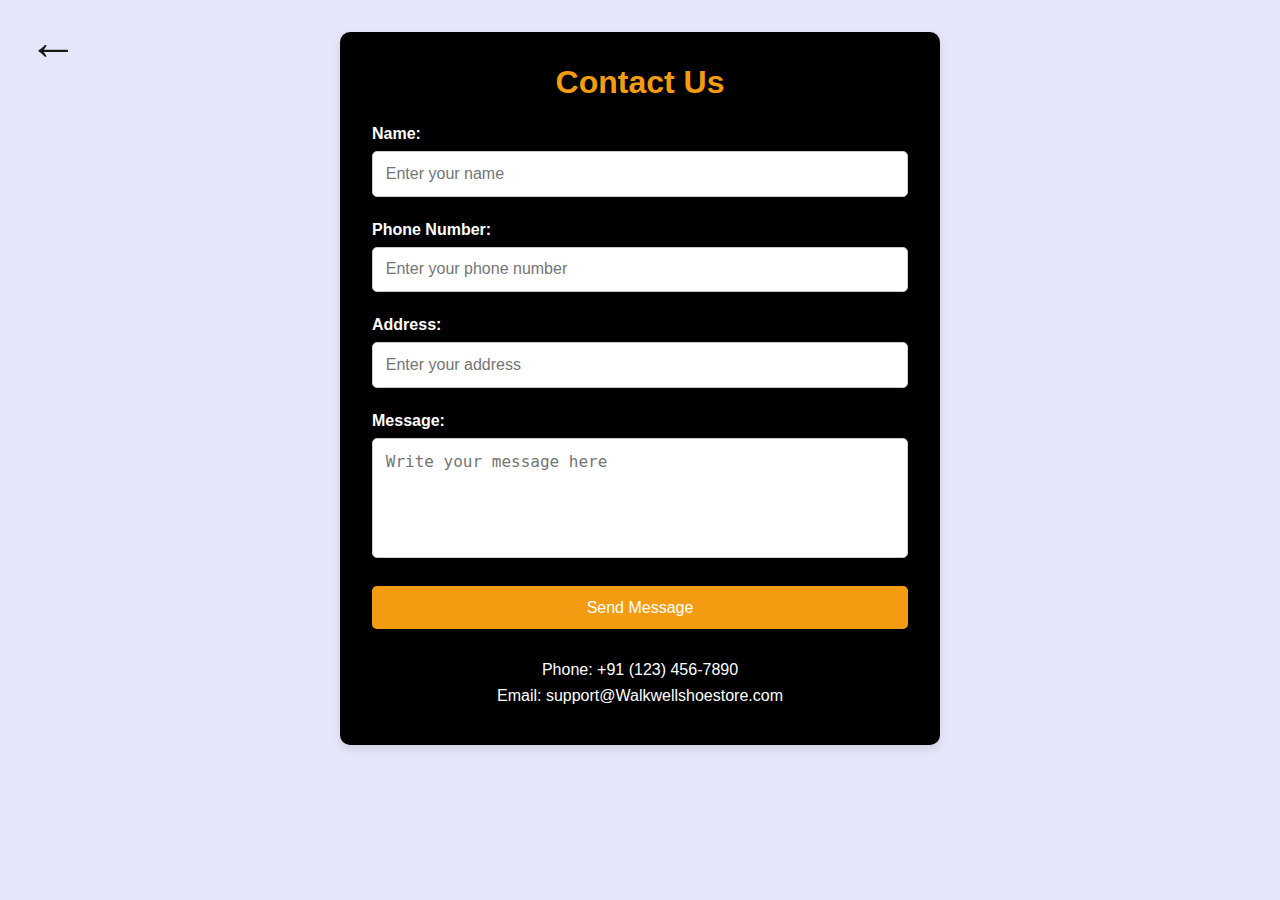
<file: contact.html>
<!DOCTYPE html>
<html lang="en">
<head>
    <meta charset="UTF-8">
    <meta name="viewport" content="width=device-width, initial-scale=1.0">
    <title>Contact Us - ShoeStore</title>
    <style>
        * {
            margin: 0;
            padding: 0;
            box-sizing: border-box;
        }

        body {
            font-family: Arial, sans-serif;
            background-color: lavender;
            color: white;
            padding: 2rem;
        }

        .back-arrow {
            position: absolute;
            padding: 0.2rem;
            top: 10px;
            left: 25px;
            font-size: 50px;
            color: #1a1818;
            text-decoration: black;
            cursor: pointer;
            display: flex;
            align-items: center;
        }

        .back-arrow:hover {
            color: #f39c12;
        }

        .contact-container {
            max-width: 600px;
            margin: 0 auto;
            background-color: black;
            padding: 2rem;
            border-radius: 10px;
            box-shadow: 0 4px 8px rgba(0, 0, 0, 0.1);
        }

        h1 {
            text-align: center;
            margin-bottom: 1.5rem;
            color: #f39c12;
        }

        .form-group {
            margin-bottom: 1.5rem;
        }

        .form-group label {
            display: block;
            margin-bottom: 0.5rem;
            font-weight: bold;
        }

        .form-group input,
        .form-group textarea {
            width: 100%;
            padding: 0.8rem;
            border: 1px solid #ccc;
            border-radius: 5px;
            font-size: 1rem;
        }

        .form-group input:focus,
        .form-group textarea:focus {
            border-color: #f39c12;
            outline: none;
        }

        .form-group textarea {
            resize: none;
            height: 120px;
        }

        .error-message {
            color: red;
            font-size: 0.9rem;
            margin-top: 0.3rem;
            display: none;
        }

        .submit-btn {
            display: block;
            width: 100%;
            padding: 0.8rem;
            background-color: #f39c12;
            color: #fff;
            border: none;
            border-radius: 5px;
            font-size: 1rem;
            cursor: pointer;
            transition: background-color 0.3s ease;
        }

        .submit-btn:hover {
            background-color: #e08e0b;
        }

        .contact-info {
            text-align: center;
            margin-top: 2rem;
        }

        .contact-info p {
            margin-bottom: 0.5rem;
        }
    </style>
</head>
<body>
    <!-- Back Arrow -->
    <a class="back-arrow" onclick="history.back()">&#8592;</a>

    <div class="contact-container">
        <h1>Contact Us</h1>
        <form id="contact-form" onsubmit="return validateForm()">
            <div class="form-group">
                <label for="name">Name:</label>
                <input type="text" id="name" name="name" placeholder="Enter your name">
                <p class="error-message" id="name-error">Name is required and must be at least 3 characters long.</p>
            </div>
            <div class="form-group">
                <label for="phone">Phone Number:</label>
                <input type="tel" id="phone" name="phone" placeholder="Enter your phone number" pattern="[0-9]{10}">
                <p class="error-message" id="phone-error">Phone number must be exactly 10 digits.</p>
            </div>
            <div class="form-group">
                <label for="address">Address:</label>
                <input type="text" id="address" name="address" placeholder="Enter your address">
                <p class="error-message" id="address-error">Address is required.</p>
            </div>
            <div class="form-group">
                <label for="message">Message:</label>
                <textarea id="message" name="message" placeholder="Write your message here"></textarea>
                <p class="error-message" id="message-error">Message cannot be empty.</p>
            </div>
            <button type="submit" class="submit-btn">Send Message</button>
        </form>
        <div class="contact-info">
            <p>Phone: +91 (123) 456-7890</p>
            <p>Email: support@Walkwellshoestore.com</p>
        </div>
    </div>

    <script>
        function validateForm() {
            let isValid = true;

            // Name Validation
            const name = document.getElementById("name").value.trim();
            const nameError = document.getElementById("name-error");
            if (name.length < 3) {
                nameError.style.display = "block";
                isValid = false;
            } else {
                nameError.style.display = "none";
            }

            // Phone Number Validation
            const phone = document.getElementById("phone").value.trim();
            const phoneError = document.getElementById("phone-error");
            if (!/^\d{10}$/.test(phone)) {
                phoneError.style.display = "block";
                isValid = false;
            } else {
                phoneError.style.display = "none";
            }

            // Address Validation
            const address = document.getElementById("address").value.trim();
            const addressError = document.getElementById("address-error");
            if (address === "") {
                addressError.style.display = "block";
                isValid = false;
            } else {
                addressError.style.display = "none";
            }

            // Message Validation
            const message = document.getElementById("message").value.trim();
            const messageError = document.getElementById("message-error");
            if (message === "") {
                messageError.style.display = "block";
                isValid = false;
            } else {
                messageError.style.display = "none";
            }

            return isValid;
        }
    </script>
</body>
</html>
</file>
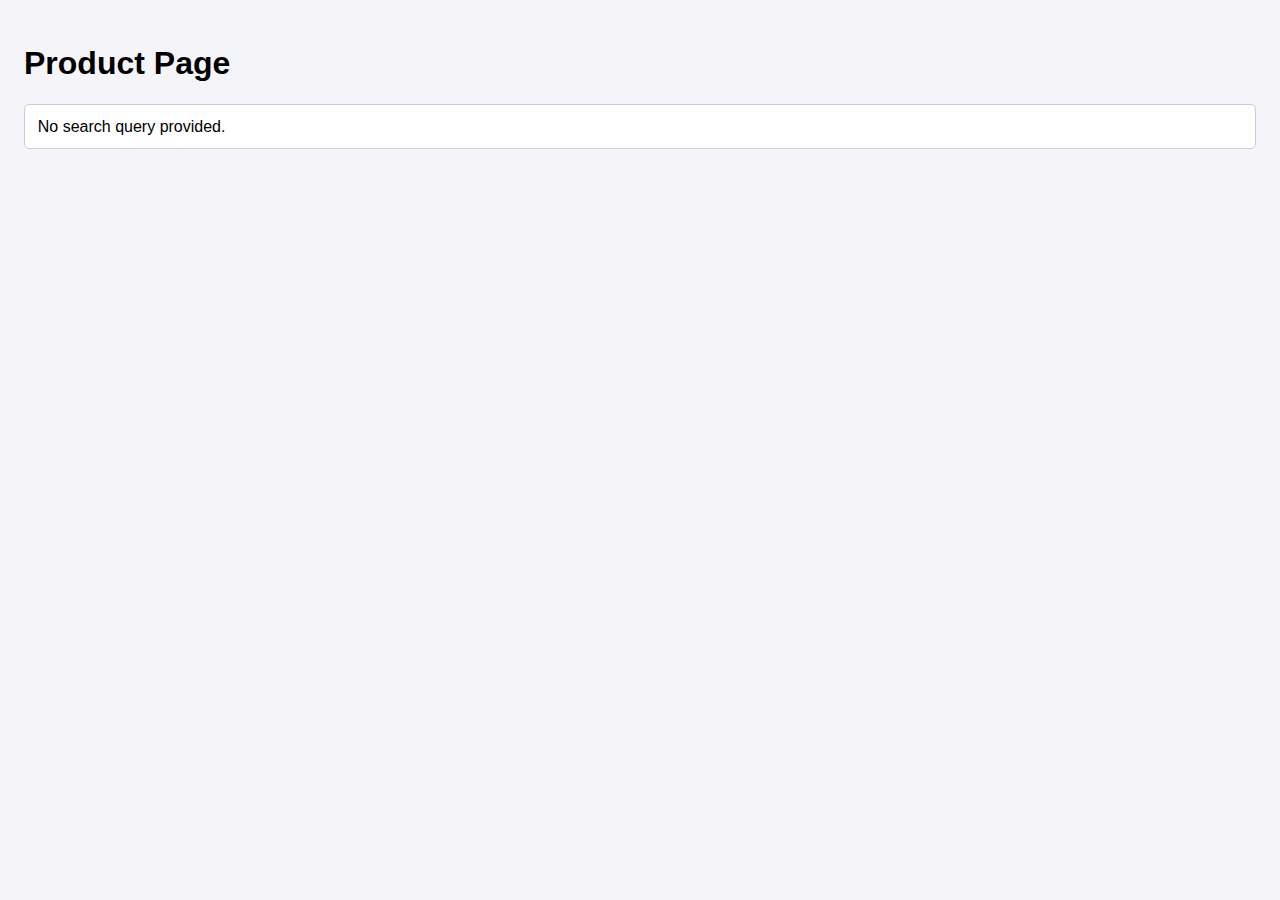
<file: explore.html>
<!-- Product Page (product.html) -->
<!DOCTYPE html>
<html lang="en">
<head>
    <meta charset="UTF-8">
    <meta name="viewport" content="width=device-width, initial-scale=1.0">
    <title>Products - Formal Shoes</title>
    <style>
        body {
            font-family: Arial, sans-serif;
            background-color: #f4f4f9;
            padding: 1rem;
        }

        .product-list {
            list-style: none;
            padding: 0;
        }

        .product-list li {
            background-color: #fff;
            border: 1px solid #ccc;
            padding: 0.8rem;
            margin-bottom: 0.5rem;
            border-radius: 5px;
        }

        .product-list li:hover {
            background-color: #f7f7f7;
        }
    </style>
</head>
<body>
    <h1>Product Page</h1>
    <ul id="product-list" class="product-list"></ul>

    <script>
        // Sample products
        const products = [
            { id: 1, name: "Black Formal Shoe", category: "Formal", price: "$50" },
            { id: 2, name: "Brown Leather Shoe", category: "Formal", price: "$60" },
            { id: 3, name: "Classic Oxford Shoe", category: "Formal", price: "$70" },
            { id: 4, name: "Comfort Dress Shoe", category: "Formal", price: "$55" },
        ];

        // Get the search query from the URL
        const urlParams = new URLSearchParams(window.location.search);
        const searchQuery = urlParams.get("search")?.toLowerCase();

        // Filter and display products based on the search query
        const productList = document.getElementById("product-list");
        if (searchQuery) {
            const matchingProducts = products.filter(product =>
                product.name.toLowerCase().includes(searchQuery)
            );

            if (matchingProducts.length > 0) {
                matchingProducts.forEach(product => {
                    const listItem = document.createElement("li");
                    listItem.textContent = `${product.name} - ${product.price}`;
                    productList.appendChild(listItem);
                });
            } else {
                productList.innerHTML = "<li>No products found matching your search.</li>";
            }
        } else {
            productList.innerHTML = "<li>No search query provided.</li>";
        }
    </script>
</body>
</html>
</file>
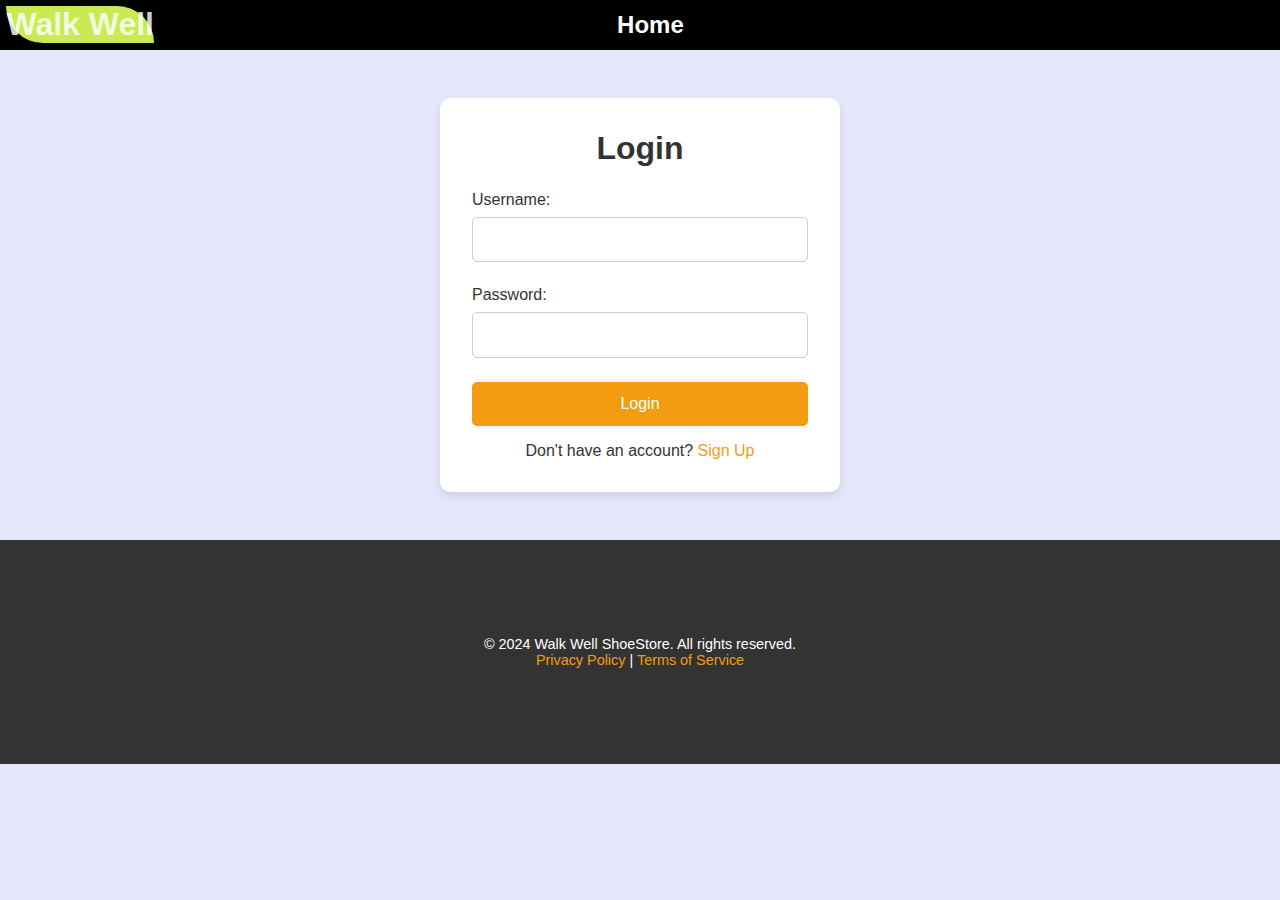
<file: login.html>
<!DOCTYPE html>
<html lang="en">
<head>
    <meta charset="UTF-8">
    <meta name="viewport" content="width=device-width, initial-scale=1.0">
    <title>Login - ShoeStore</title>
    <style>
        * {
            margin: 0;
            padding: 0;
            box-sizing: border-box;
        }
        body {
            font-family: Arial, sans-serif;
            background-color: lavender;
            display: flex;
            flex-direction: column;
            min-height: 100vh;
        }

        header {
            background: black;
            color: #fff;
            padding: 0.4rem;
            display: flex;
            justify-content: space-between;
            align-items: center;
        }

        header .logo {
            background-color: #c9ea52;
            border-top-right-radius: 6rem;
            border-bottom-left-radius: 6rem;
            color: #ffffffd1;
            font-size: 2rem;
            font-weight: bold;
        }

        header nav ul {
            list-style: none;
            display: flex;
        }

        header nav ul li {
            margin: 0 1rem;
        }

        header nav ul li a {
            color: #fff;
            text-decoration: none;
        }

          /* Centered Home Link */
          .home-link {
            flex: 2;
            text-align: center;
            padding-right: 10%;
        }

        .home-link a {
            color: #fff;
            text-decoration: none;
            font-weight: bold;
            font-size: 1.5rem;
        }


        /* Center container */
        .login-container {
            background-color: #fff;
            padding: 2rem;
            border-radius: 10px;
            box-shadow: 0 4px 8px rgba(0, 0, 0, 0.1);
            width: 100%;
            max-width: 400px;
            text-align: center;
            margin: auto;
            margin-top: 3rem;
            flex: 1;
        }

        h1 {
            margin-bottom: 1.5rem;
            color: #333;
        }

        .form-group {
            margin-bottom: 1.5rem;
            text-align: left;
        }

        .form-group label {
            display: block;
            margin-bottom: 0.5rem;
            color: #333;
        }

        .form-group input {
            width: 100%;
            padding: 0.8rem;
            border: 1px solid #ccc;
            border-radius: 5px;
            font-size: 1rem;
        }

        .form-group input:focus {
            border-color: #f39c12;
            outline: none;
        }

        .login-btn {
            width: 100%;
            padding: 0.8rem;
            background-color: #f39c12;
            color: #fff;
            border: none;
            border-radius: 5px;
            font-size: 1rem;
            cursor: pointer;
        }

        .login-btn:hover {
            background-color: #e08e0b;
        }

        .signup-link {
            margin-top: 1rem;
            color: #333;
        }

        .signup-link a {
            color: #f39c12;
            text-decoration: none;
        }

        .signup-link a:hover {
            text-decoration: underline;
        }

       /* Footer Styles */
       footer {
            background-color: #333;
            color: #fff;
            text-align: center;
            padding: 6rem;
            font-size: 0.9rem;
            margin-top: 3rem;
        }

        footer p {
            margin: auto;
        }

        footer a {
            color: #f39c12;
            text-decoration: none;
        }
    </style>
</head>
<body>
    <!-- Navbar -->
    <header>
        <div class="logo">Walk Well</div>
        <div class="home-link"><a href="index.html">Home</a></div>
    </header>

    <!-- Login Form -->
    <main>
        <div class="login-container">
            <h1>Login</h1>
            <form action="#" method="POST">
                <div class="form-group">
                    <label for="username">Username:</label>
                    <input type="text" id="username" spellcheck="true" name="username" required>
                </div>
                <div class="form-group">
                    <label for="password">Password:</label>
                    <input type="password" id="password" name="password" required>
                </div>
                <button type="submit" class="login-btn">Login</button>
            </form>
            <p class="signup-link">Don't have an account? <a href="sign up.html">Sign Up</a></p>
        </div>
    </main>

    <!-- Footer -->
    <footer>
        <p>&copy; 2024 Walk Well ShoeStore. All rights reserved.</p>
        <p><a href="privacy-policy.html">Privacy Policy</a> | <a href="terms.html">Terms of Service</a></p>
    </footer>
</body>
</html>
</file>
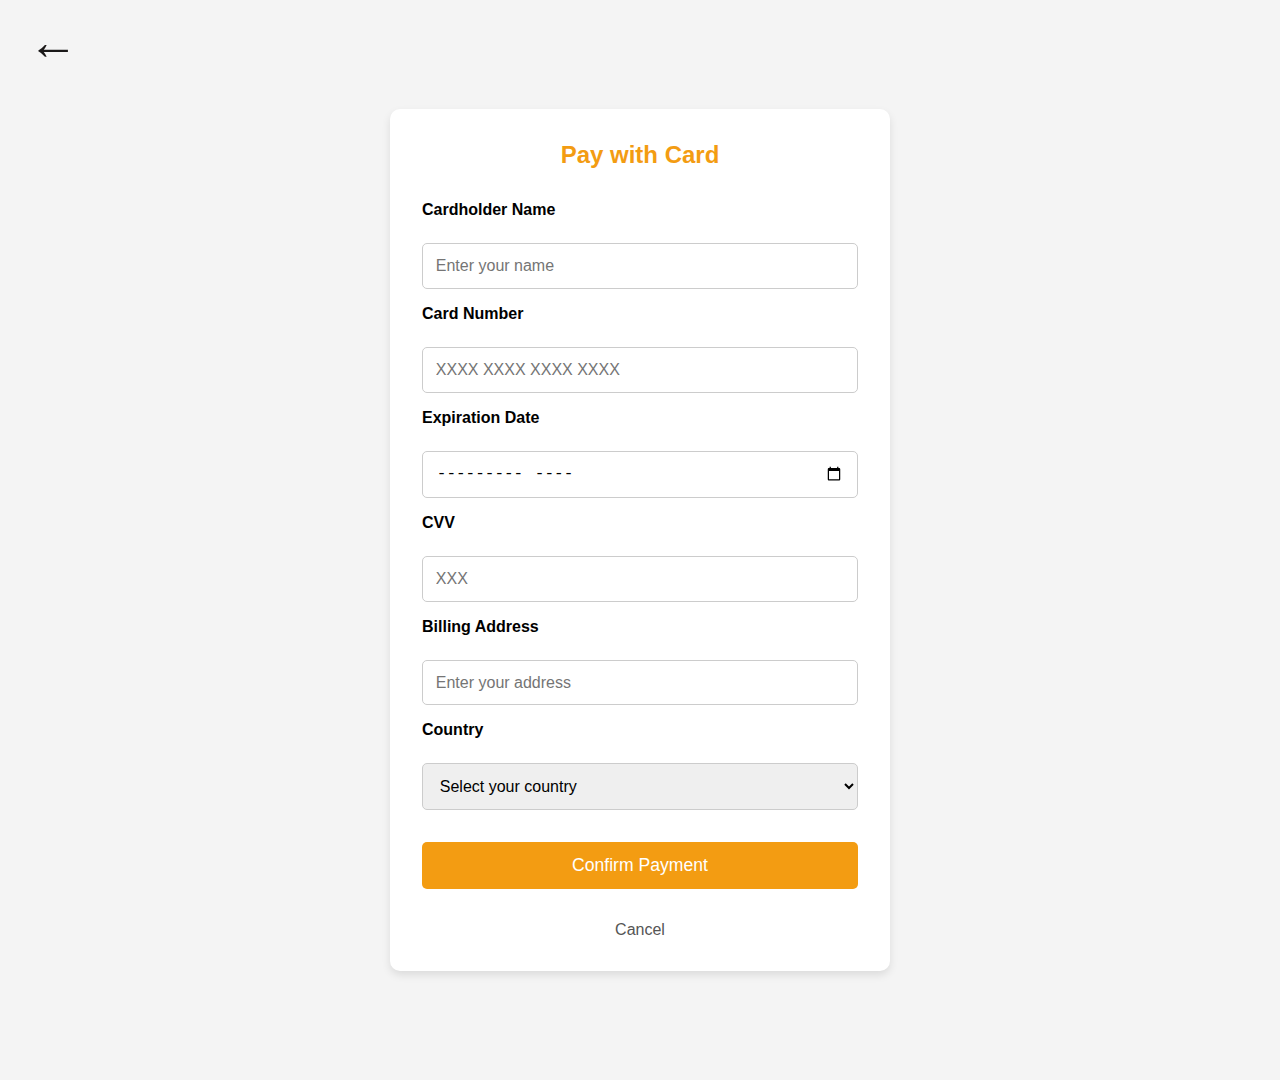
<file: pay with card.html>
<!DOCTYPE html>
<html lang="en">
<head>
    <meta charset="UTF-8">
    <meta name="viewport" content="width=device-width, initial-scale=1.0">
    <title>Pay with Card - ShoeStore</title>
    <style>
        * {
            margin: 0;
            padding: 0;
            box-sizing: border-box;
        }

        body {
            font-family: Arial, sans-serif;
            background-color: #f4f4f4;
            padding: 2rem;
            display: flex;
            justify-content: center;
            align-items: center;
            height: 120vh;
        }

        
        .back-arrow {
            position: absolute;
            padding: 0.2rem;
            top: 10px;
            left: 25px;
            font-size: 50px;
            color: #1a1818 ;
            text-decoration: black;
            cursor: pointer;
            display: flex;
            align-items: center;
        }

        .back-arrow:hover {
            color :#b67d1a;
        }
        .card-payment-container {
            max-width: 500px;
            width: 100%;
            background-color: #fff;
            padding: 2rem;
            border-radius: 10px;
            box-shadow: 0 4px 8px rgba(0, 0, 0, 0.1);
        }

        h1 {
            text-align: center;
            color: #f39c12;
            margin-bottom: 2rem;
            font-size: 1.5rem;
        }

        form {
            display: flex;
            flex-direction: column;
            gap: 1rem;
        }

        label {
            font-weight: bold;
            margin-bottom: 0.5rem;
        }

        input, select {
            width: 100%;
            padding: 0.8rem;
            border: 1px solid #ccc;
            border-radius: 5px;
            font-size: 1rem;
        }

        input:focus, select:focus {
            outline: none;
            border-color: #f39c12;
        }

        .pay-btn {
            padding: 0.8rem;
            background-color: #f39c12;
            color: #fff;
            border: none;
            border-radius: 5px;
            font-size: 1.1rem;
            cursor: pointer;
            text-align: center;
            margin-top: 1rem;
        }

        .pay-btn:hover {
            background-color: #e08e0b;
        }

        .cancel-btn {
            text-align: center;
            margin-top: 1rem;
            text-decoration: none;
            color: #555;
        }

        .cancel-btn:hover {
            text-decoration: underline;
        }

        @media (max-width: 600px) {
            body {
                padding: 1rem;
            }

            .card-payment-container {
                padding: 1.5rem;
            }

            h1 {
                font-size: 1.2rem;
            }

            .pay-btn {
                font-size: 1rem;
                padding: 0.6rem;
            }
        }
    </style>
</head>
<body>
    <!-- Back Arrow -->
    <a class="back-arrow" onclick="history.back()">
        &#8592; 
    </a>
    <div class="card-payment-container">
        <h1>Pay with Card</h1>
        <form action="#" method="POST" onsubmit="return validateForm()">
            <label for="cardholder-name">Cardholder Name</label>
            <input type="text" id="cardholder-name" name="cardholder-name" placeholder="Enter your name" required>

            <label for="card-number">Card Number</label>
            <input type="text" id="card-number" name="card-number" placeholder="XXXX XXXX XXXX XXXX" maxlength="16" required>

            <label for="expiry-date">Expiration Date</label>
            <input type="month" id="expiry-date" name="expiry-date" required>

            <label for="cvv">CVV</label>
            <input type="password" id="cvv" name="cvv" placeholder="XXX" maxlength="3" required>

            <label for="billing-address">Billing Address</label>
            <input type="text" id="billing-address" name="billing-address" placeholder="Enter your address" required>

            <label for="country">Country</label>
            <select id="country" name="country" required>
                <option value="" disabled selected>Select your country</option>
                <option value="us">United States</option>
                <option value="ca">Canada</option>
                <option value="uk">United Kingdom</option>
                <option value="in">India</option>
                <option value="au">Australia</option>
                <option value="others">Other</option>
            </select>

            <button type="submit" class="pay-btn">Confirm Payment</button>
            <a  class="cancel-btn" onclick="history.back()">Cancel</a>
        </form>
    </div>

    <script>
        function validateForm() {
            const cardNumber = document.getElementById('card-number').value;
            const cvv = document.getElementById('cvv').value;

            if (!/^\d{16}$/.test(cardNumber)) {
                alert('Card number must be 16 digits.');
                return false;
            }

            if (!/^\d{3}$/.test(cvv)) {
                alert('CVV must be 3 digits.');
                return false;
            }

            alert('Payment successful!');
            return true;
        }
    </script>
</body>
</html>
</file>
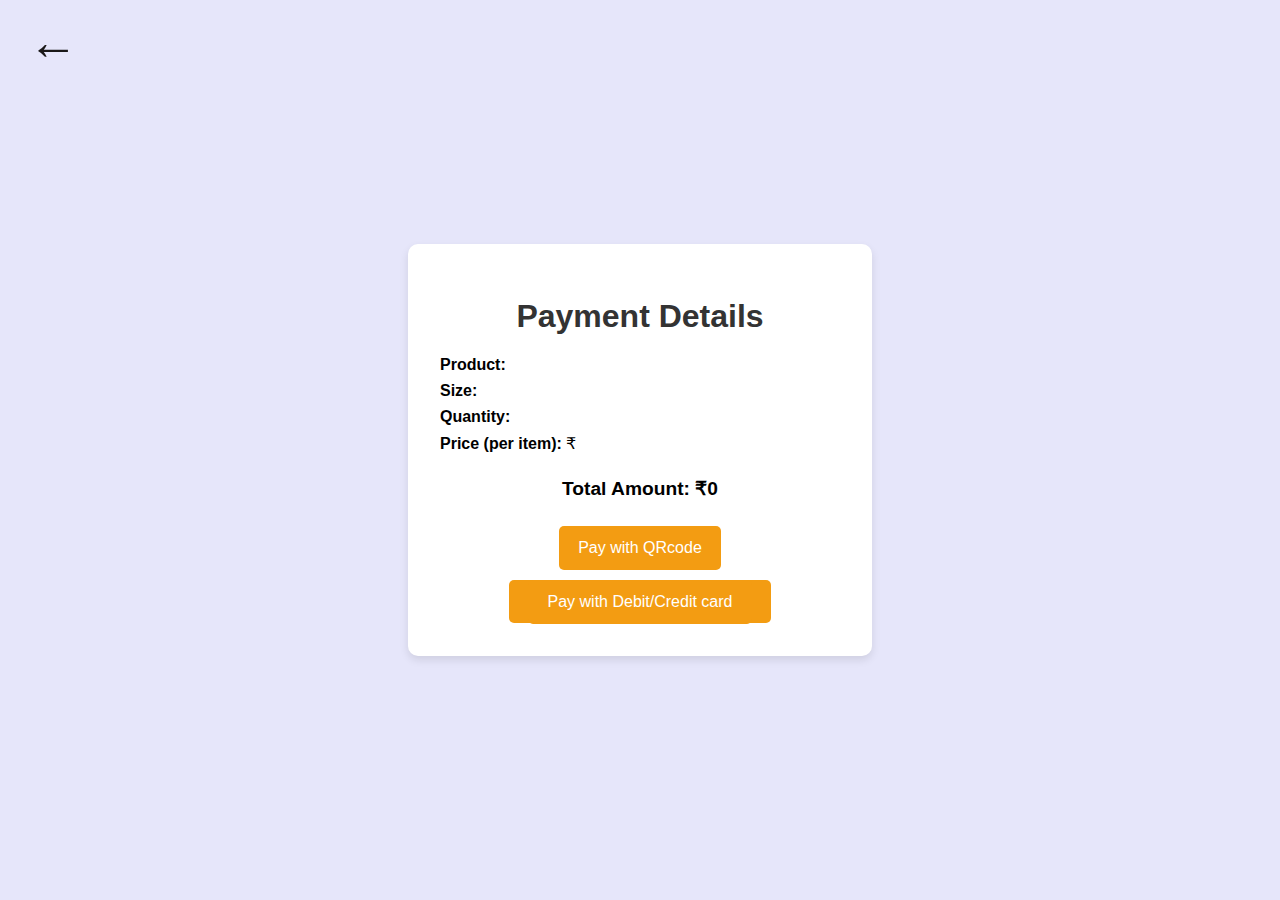
<file: payment.html>
<!DOCTYPE html>
<html lang="en">
<head>
    <meta charset="UTF-8">
    <meta name="viewport" content="width=device-width, initial-scale=1.0">
    <title>Payment - ShoeStore</title>
    <style>
        body {
            font-family: Arial, sans-serif;
            background-color: lavender;
            display: flex;
            justify-content: center;
            align-items: center;
            height: 100vh;
            margin: 0;
        }
        .back-arrow {
            position: absolute;
            padding: 0.2rem;
            top: 10px;
            left: 25px;
            font-size: 50px;
            color: #1a1818 ;
            text-decoration: black;
            cursor: pointer;
            display: flex;
            align-items: center;
        }

        .back-arrow:hover {
            color :#b67d1a;
        }
        .payment-container {
            background-color: #fff;
            padding: 2rem;
            border-radius: 10px;
            box-shadow: 0 4px 8px rgba(0, 0, 0, 0.1);
            width: 100%;
            max-width: 400px;
            text-align: center;
        }
        h1 {
            color: #333;
        }
        .summary {
            margin-bottom: 1.5rem;
            text-align: left;
        }
        .summary p {
            margin: 0.5rem 0;
        }
        .total {
            font-size: 1.2rem;
            font-weight: bold;
            margin: 1rem 0;
        }
        .pay-now-btn {
            background-color: #f39c12;
            color: #fff;
            border: none;
            padding: 0.8rem 1.2rem;
            border-radius: 5px;
            font-size: 1rem;
            cursor: pointer;
            margin-top: 10px;
        }
        .pay-now-btn:hover {
            background-color: #e08e0b;
        }
    </style>
</head>
<body>
     <!-- Back Arrow -->
     <a class="back-arrow" onclick="history.back()">
        &#8592; 
    </a>
    <div class="payment-container">
        <h1>Payment Details</h1>
        <div class="summary">
            <p><strong>Product:</strong> <span id="product-name"></span></p>
            <p><strong>Size:</strong> <span id="product-size"></span></p>
            <p><strong>Quantity:</strong> <span id="product-quantity"></span></p>
            <p><strong>Price (per item):</strong> ₹<span id="product-price"></span></p>
        </div>
        <div class="total">
            Total Amount: ₹<span id="total-amount"></span>
        </div>
        <button type="button" class="pay-now-btn" onclick="redirectToQRCode()">Pay with QRcode</button>
        <a href="pay with card.html" class="pay-now-btn" ><button type="button" class="pay-now-btn" onclick="redirectToQRCode()">Pay with Debit/Credit card</button>
        </a>



    </div>

    <script>
        // Get URL parameters
        const urlParams = new URLSearchParams(window.location.search);
        const productName = urlParams.get('product');
        const productSize = urlParams.get('size');
        const productQuantity = urlParams.get('quantity');
        const productPrice = urlParams.get('price');

        // Calculate total amount
        const totalAmount = productPrice * productQuantity;

        // Display values on the payment page
        document.getElementById('product-name').textContent = productName;
        document.getElementById('product-size').textContent = productSize;
        document.getElementById('product-quantity').textContent = productQuantity;
        document.getElementById('product-price').textContent = productPrice;
        document.getElementById('total-amount').textContent = totalAmount;
   
        function redirectToQRCode() {
            // Get the total amount
            const amount = document.getElementById('total-amount').textContent;
    
            // Redirect to the QR Code page with the amount as a query parameter
            window.location.href = `qrcode.html?amount=${amount}`;
        }
    </script>
    
</body>
</html>
</file>
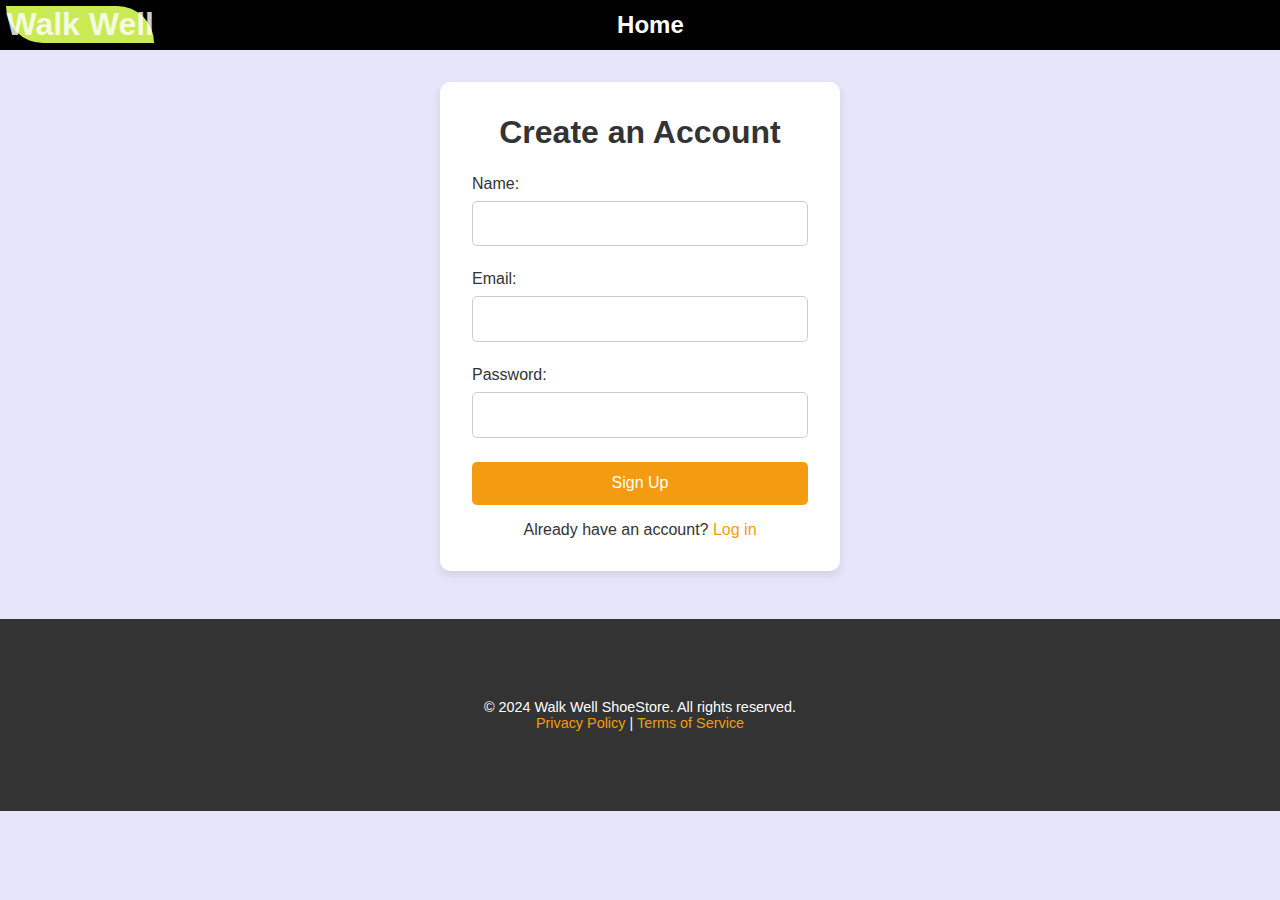
<file: sign up.html>
<!DOCTYPE html>
<html lang="en">

<head>
    <meta charset="UTF-8">
    <meta name="viewport" content="width=device-width, initial-scale=1.0">
    <title>Sign Up - ShoeStore</title>
    <style>
        * {
            margin: 0;
            padding: 0;
            box-sizing: border-box;
        }

        body {
            font-family: Arial, sans-serif;
            background-color: lavender;
            display: flex;
            flex-direction: column;
            min-height: 100vh;
        }

        header {
            background: black;
            color: #fff;
            padding: 0.4rem;
            display: flex;
            justify-content: space-between;
            align-items: center;
        }

        header .logo {
            background-color: #c9ea52;
            border-top-right-radius: 6rem;
            border-bottom-left-radius: 6rem;
            color: #ffffffd1;
            font-size: 2rem;
            font-weight: bold;
        }

        header nav ul {
            list-style: none;
            display: flex;
        }

        header nav ul li {
            margin: 0 1rem;
        }

        header nav ul li a {
            color: #fff;
            text-decoration: none;
        }


        /* Centered Home Link */
        .home-link {
            flex: 5;
            text-align: center;
            padding-right: 10%;
            space
        }

        .home-link a {
            color: #fff;
            text-decoration: none;
            font-weight: bold;
            font-size: 1.5rem;
        }

        /* Responsive Navbar */
        @media (max-width: 768px) {
            .nav-links {
                display: none;
            }
            .menu-toggle {
                display: block;
                cursor: pointer;
            }
        }

        /* Signup Form Styles */
        .signup-container {
            background-color: #fff;
            padding: 2rem;
            border-radius: 10px;
            box-shadow: 0 4px 8px rgba(0, 0, 0, 0.1);
            width: 100%;
            max-width: 400px;
            text-align: center;
            margin: auto;
            margin-top: 2rem;
            flex: 1;
        }

        h1 {
            margin-bottom: 1.5rem;
            color: #333;
        }

        .form-group {
            margin-bottom: 1.5rem;
            text-align: left;
        }

        .form-group label {
            display: block;
            margin-bottom: 0.5rem;
            color: #333;
        }

        .form-group input {
            width: 100%;
            padding: 0.8rem;
            border: 1px solid #ccc;
            border-radius: 5px;
            font-size: 1rem;
        }

        .form-group input:focus {
            border-color: #f39c12;
            outline: none;
        }

        .signup-btn {
            width: 100%;
            padding: 0.8rem;
            background-color: #f39c12;
            color: #fff;
            border: none;
            border-radius: 5px;
            font-size: 1rem;
            cursor: pointer;
        }

        .signup-btn:hover {
            background-color: #e08e0b;
        }

        .login-link {
            margin-top: 1rem;
            color: #333;
        }

        .login-link a {
            color: #f39c12;
            text-decoration: none;
        }

        .login-link a:hover {
            text-decoration: underline;
        }

        /* Footer Styles */
        footer {
            background-color: #333;
            color: #fff;
            text-align: center;
            padding: 5rem;
            font-size: 0.9rem;
            margin-top: 3rem;
        }

        footer p {
            margin: auto;
            padding: auto;
        }

        footer a {
            color: #f39c12;
            text-decoration: none;
        }
    </style>
</head>

<body>
    <!-- Navbar -->
    <header>
        <div class="logo">Walk Well</div>
        <div class="home-link"><a href="index.html">Home</a></div>
    </header>

    <!-- Signup Form -->
    <main>
        <div class="signup-container">
            <h1>Create an Account</h1>
            <form action="#" method="POST">
                <div class="form-group">
                    <label for="name">Name:</label>
                    <input type="text" id="name" name="name" required>
                </div>
                <div class="form-group">
                    <label for="email">Email:</label>
                    <input type="email" id="email" name="email" required>
                </div>
                <div class="form-group">
                    <label for="password">Password:</label>
                    <input type="password" id="password" name="password" required>
                </div>
                <button type="submit" class="signup-btn">Sign Up</button>
            </form>
            <p class="login-link">Already have an account? <a href="/shoes website/login.html">Log in</a></p>
        </div>
    </main>

    <!-- Footer -->
    <footer>
        <p>&copy; 2024 Walk Well ShoeStore. All rights reserved.</p>
        <p><a href="privacy-policy.html">Privacy Policy</a> | <a href="terms.html">Terms of Service</a></p>
    </footer>
</body>

</html>
</file>
